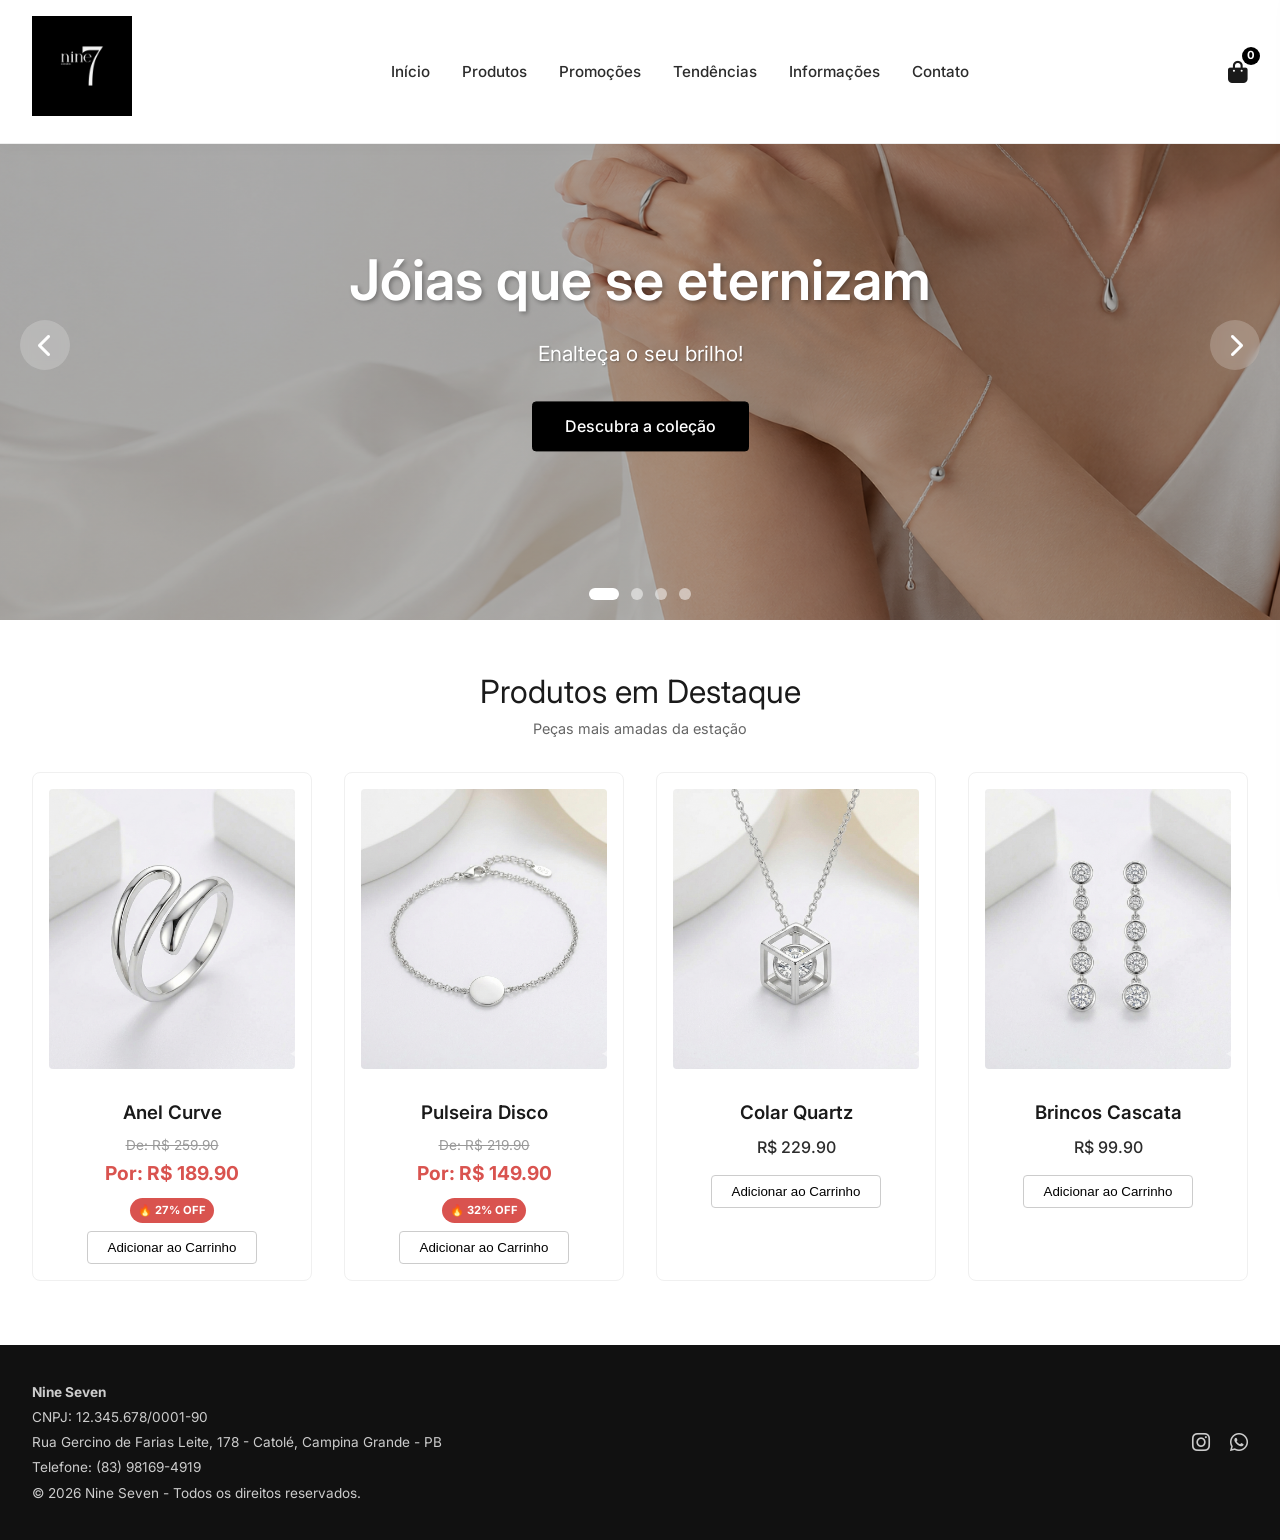
<file: index.html>
<!DOCTYPE html>
<html lang="pt-BR">
<head>
    <meta charset="UTF-8">
    <meta name="viewport" content="width=device-width, initial-scale=1.0, user-scalable=yes">
    <title>Nine Seven - Enalteça o seu brilho!</title>
    <link rel="stylesheet" href="style.css">
    <link href="https://fonts.googleapis.com/css2?family=Inter:opsz,wght@14..32,300;14..32,400;14..32,500;14..32,600;14..32,700&display=swap" rel="stylesheet">
    <link rel="stylesheet" href="https://cdnjs.cloudflare.com/ajax/libs/font-awesome/6.0.0-beta3/css/all.min.css">
</head>
<body>

    <!-- MENU FIXO + HAMBURGUER -->
    <header class="header">
        <div class="container header-container">
            <div class="logo">
                <a href="index.html">
                    <img src="imagens/logoNine7.png" width="100px" height="100px" alt="Nine Seven">
                </a>
            </div>
            
            <nav class="nav-menu" id="nav-menu">
                <ul>
                    <li><a href="index.html">Início</a></li>
                    <li><a href="produtos.html">Produtos</a></li>
                    <li><a href="sale.html">Promoções</a></li>
                    <li><a href="tendencias.html">Tendências</a></li>
                    <li><a href="informacoes.html">Informações</a></li>
                    <li><a href="contato.html">Contato</a></li>
                </ul>
                <!-- DIV CART-ICON-MOBILE REMOVIDA - Agora o ícone do carrinho está sempre visível no header-actions -->
            </nav>

            <div class="header-actions">
                <div class="cart-icon">
                    <i class="fas fa-shopping-bag" id="cart-icon"></i>
                    <span class="cart-count" id="cart-count">0</span>
                </div>
                <div class="hamburger" id="hamburger">
                    <span></span>
                    <span></span>
                    <span></span>
                </div>
            </div>
        </div>
    </header>

    <!-- CARRINHO SIDEBAR (SIMULAÇÃO) -->
    <div class="cart-sidebar" id="cart-sidebar">
        <div class="cart-header">
            <h3>Seu Carrinho</h3>
            <button class="close-cart" id="close-cart">&times;</button>
        </div>
        <div class="cart-items" id="cart-items"></div>
        <div class="cart-footer">
            <div class="cart-total">Total: R$ <span id="cart-total">0.00</span></div>
            <button class="btn-checkout" id="checkout-btn">Finalizar Compra</button>
        </div>
    </div>
    <div class="cart-overlay" id="cart-overlay"></div>

    <main>
        <!-- Banner Principal com Carrossel -->
        <div class="hero-banner">
            <div class="slides-container">
                <div class="slide active">
                    <div class="slide-content">
                        <h1>Jóias que se eternizam</h1>
                        <p>Enalteça o seu brilho!</p>
                        <a href="produtos.html" class="btn-primary">Descubra a coleção</a>
                    </div>
                </div>
                <div class="slide">
                    <div class="slide-content">
                        <h1>Coleção Essenciais</h1>
                        <p>Peças exclusivas para momentos únicos</p>
                        <a href="sale.html" class="btn-primary">Venha conferir</a>
                    </div>
                </div>
                <div class="slide">
                    <div class="slide-content">
                        <h1>Frete Grátis</h1>
                        <p>Para compras acima de R$ 299,00</p>
                        <a href="produtos.html" class="btn-primary">Comprar agora</a>
                    </div>
                </div>
                <div class="slide">
                    <div class="slide-content">
                       <h1>Até 40% OFF</h1>
                       <p>Seleção imperdível na PROMOÇÃO</p>
                        <a href="sale.html" class="btn-primary">Aproveitar</a>
                    </div>
                </div>
            </div>
            
            <!-- Botões de navegação -->
            <button class="slider-btn prev" id="prevSlide">
                <i class="fas fa-chevron-left"></i>
            </button>
            <button class="slider-btn next" id="nextSlide">
                <i class="fas fa-chevron-right"></i>
            </button>
            
            <!-- Indicadores (dots) -->
            <div class="slider-dots" id="sliderDots"></div>
        </div>

        <!-- Produtos em destaque -->
        <div class="container">
            <div class="section-title">
                <h2>Produtos em Destaque</h2>
                <span>Peças mais amadas da estação</span>
            </div>
            <div class="products-grid" id="featured-products"></div>
        </div>
    </main>

    <!-- RODAPÉ (todas páginas) -->
    <footer class="footer">
        <div class="container footer-content">
            <div class="footer-info">
                <p><strong>Nine Seven</strong></p>
                <p>CNPJ: 12.345.678/0001-90</p>
                <p>Rua Gercino de Farias Leite, 178 - Catolé, Campina Grande - PB</p>
                <p>Telefone: (83) 98169-4919</p>
                <p>&copy; 2026 Nine Seven - Todos os direitos reservados.</p>
            </div>
            <div class="footer-social">
                <a href="https://www.instagram.com/nine7acessorios?igsh=czRmdmdidGx3aTcy"><i class="fab fa-instagram"></i></a>
                <a href="https://wa.me/message/MOTHCY2DU4R7M1"><i class="fab fa-whatsapp"></i></a>
            </div>
        </div>
    </footer>

    <script src="script.js"></script>
    
</body>
</html>
</file>
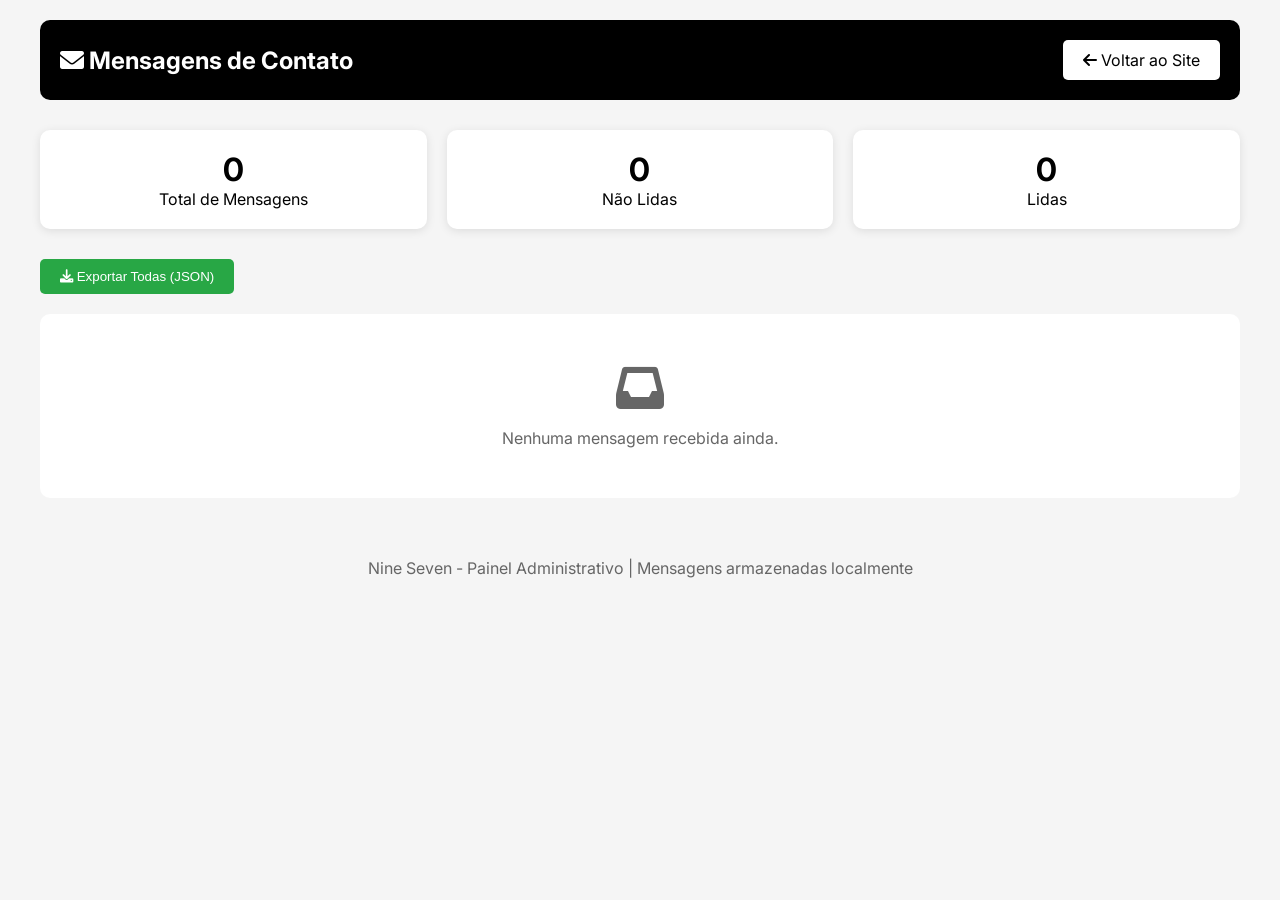
<file: admin_mensagens.html>
<!DOCTYPE html>
<html lang="pt-BR">
<head>
    <meta charset="UTF-8">
    <meta name="viewport" content="width=device-width, initial-scale=1.0">
    <title>Admin - Mensagens Recebidas | Nine Seven</title>
    <link href="https://fonts.googleapis.com/css2?family=Inter:wght@300;400;500;600;700&display=swap" rel="stylesheet">
    <link rel="stylesheet" href="https://cdnjs.cloudflare.com/ajax/libs/font-awesome/6.0.0-beta3/css/all.min.css">
    <style>
        * {
            margin: 0;
            padding: 0;
            box-sizing: border-box;
        }
        
        body {
            font-family: 'Inter', sans-serif;
            background: #f5f5f5;
            padding: 20px;
        }
        
        .container {
            max-width: 1200px;
            margin: 0 auto;
        }
        
        .header {
            background: #000;
            color: #fff;
            padding: 20px;
            border-radius: 10px;
            margin-bottom: 30px;
            display: flex;
            justify-content: space-between;
            align-items: center;
        }
        
        .header h1 {
            font-size: 1.5rem;
        }
        
        .btn-voltar {
            background: #fff;
            color: #000;
            padding: 10px 20px;
            text-decoration: none;
            border-radius: 5px;
            transition: 0.3s;
        }
        
        .btn-voltar:hover {
            background: #ddd;
        }
        
        .stats {
            display: grid;
            grid-template-columns: repeat(auto-fit, minmax(200px, 1fr));
            gap: 20px;
            margin-bottom: 30px;
        }
        
        .stat-card {
            background: #fff;
            padding: 20px;
            border-radius: 10px;
            text-align: center;
            box-shadow: 0 2px 10px rgba(0,0,0,0.1);
        }
        
        .stat-number {
            font-size: 2rem;
            font-weight: bold;
            color: #000;
        }
        
        .mensagens-grid {
            display: grid;
            gap: 20px;
        }
        
        .mensagem-card {
            background: #fff;
            border-radius: 10px;
            padding: 20px;
            box-shadow: 0 2px 10px rgba(0,0,0,0.1);
            transition: 0.3s;
        }
        
        .mensagem-card.nao-lida {
            border-left: 5px solid #d9534f;
            background: #fff9f9;
        }
        
        .mensagem-header {
            display: flex;
            justify-content: space-between;
            align-items: center;
            margin-bottom: 15px;
            padding-bottom: 10px;
            border-bottom: 1px solid #eee;
        }
        
        .mensagem-info h3 {
            margin-bottom: 5px;
        }
        
        .mensagem-info p {
            color: #666;
            font-size: 0.85rem;
        }
        
        .mensagem-status {
            padding: 5px 10px;
            border-radius: 20px;
            font-size: 0.75rem;
            font-weight: bold;
        }
        
        .status-nao-lida {
            background: #d9534f;
            color: #fff;
        }
        
        .status-lida {
            background: #5bc0de;
            color: #fff;
        }
        
        .mensagem-conteudo {
            margin: 15px 0;
            padding: 15px;
            background: #f9f9f9;
            border-radius: 5px;
            line-height: 1.5;
        }
        
        .btn-marcar-lida {
            background: #5bc0de;
            color: #fff;
            border: none;
            padding: 8px 15px;
            border-radius: 5px;
            cursor: pointer;
            margin-right: 10px;
        }
        
        .btn-excluir {
            background: #d9534f;
            color: #fff;
            border: none;
            padding: 8px 15px;
            border-radius: 5px;
            cursor: pointer;
        }
        
        .btn-exportar {
            background: #28a745;
            color: #fff;
            border: none;
            padding: 10px 20px;
            border-radius: 5px;
            cursor: pointer;
            margin-bottom: 20px;
        }
        
        .sem-mensagens {
            text-align: center;
            padding: 50px;
            background: #fff;
            border-radius: 10px;
            color: #666;
        }
        
        footer {
            text-align: center;
            margin-top: 40px;
            padding: 20px;
            color: #666;
        }
    </style>
</head>
<body>
    <div class="container">
        <div class="header">
            <h1><i class="fas fa-envelope"></i> Mensagens de Contato</h1>
            <a href="contato.html" class="btn-voltar"><i class="fas fa-arrow-left"></i> Voltar ao Site</a>
        </div>
        
        <div class="stats" id="stats">
            <div class="stat-card">
                <div class="stat-number" id="total-mensagens">0</div>
                <div>Total de Mensagens</div>
            </div>
            <div class="stat-card">
                <div class="stat-number" id="nao-lidas">0</div>
                <div>Não Lidas</div>
            </div>
            <div class="stat-card">
                <div class="stat-number" id="lidas">0</div>
                <div>Lidas</div>
            </div>
        </div>
        
        <button class="btn-exportar" onclick="exportarMensagens()">
            <i class="fas fa-download"></i> Exportar Todas (JSON)
        </button>
        
        <div id="mensagens-container" class="mensagens-grid"></div>
    </div>
    
    <footer>
        <p>Nine Seven - Painel Administrativo | Mensagens armazenadas localmente</p>
    </footer>
    
    <script>
        function carregarMensagens() {
            const mensagens = JSON.parse(localStorage.getItem('nineSevenMensagens') || '[]');
            const container = document.getElementById('mensagens-container');
            
            // Atualizar estatísticas
            const total = mensagens.length;
            const naoLidas = mensagens.filter(m => !m.lida).length;
            const lidas = mensagens.filter(m => m.lida).length;
            
            document.getElementById('total-mensagens').innerText = total;
            document.getElementById('nao-lidas').innerText = naoLidas;
            document.getElementById('lidas').innerText = lidas;
            
            if(mensagens.length === 0) {
                container.innerHTML = '<div class="sem-mensagens"><i class="fas fa-inbox" style="font-size: 3rem; margin-bottom: 1rem; display: block;"></i>Nenhuma mensagem recebida ainda.</div>';
                return;
            }
            
            container.innerHTML = mensagens.map(msg => `
                <div class="mensagem-card ${msg.lida ? '' : 'nao-lida'}">
                    <div class="mensagem-header">
                        <div class="mensagem-info">
                            <h3><i class="fas fa-user"></i> ${escapeHtml(msg.nome)}</h3>
                            <p><i class="fas fa-envelope"></i> ${escapeHtml(msg.email)} ${msg.telefone ? `| <i class="fas fa-phone"></i> ${escapeHtml(msg.telefone)}` : ''}</p>
                            <p><i class="far fa-calendar-alt"></i> ${msg.data}</p>
                        </div>
                        <div>
                            <span class="mensagem-status ${msg.lida ? 'status-lida' : 'status-nao-lida'}">
                                ${msg.lida ? '✓ Lida' : '⚡ Não Lida'}
                            </span>
                        </div>
                    </div>
                    <div class="mensagem-conteudo">
                        ${escapeHtml(msg.mensagem).replace(/\n/g, '<br>')}
                    </div>
                    <div class="mensagem-acoes">
                        ${!msg.lida ? `<button class="btn-marcar-lida" onclick="marcarComoLida(${msg.id})"><i class="fas fa-check"></i> Marcar como lida</button>` : ''}
                        <button class="btn-excluir" onclick="excluirMensagem(${msg.id})"><i class="fas fa-trash"></i> Excluir</button>
                    </div>
                </div>
            `).join('');
        }
        
        function marcarComoLida(id) {
            let mensagens = JSON.parse(localStorage.getItem('nineSevenMensagens') || '[]');
            mensagens = mensagens.map(msg => {
                if(msg.id === id) msg.lida = true;
                return msg;
            });
            localStorage.setItem('nineSevenMensagens', JSON.stringify(mensagens));
            carregarMensagens();
        }
        
        function excluirMensagem(id) {
            if(confirm('Tem certeza que deseja excluir esta mensagem?')) {
                let mensagens = JSON.parse(localStorage.getItem('nineSevenMensagens') || '[]');
                mensagens = mensagens.filter(msg => msg.id !== id);
                localStorage.setItem('nineSevenMensagens', JSON.stringify(mensagens));
                carregarMensagens();
            }
        }
        
        function exportarMensagens() {
            const mensagens = JSON.parse(localStorage.getItem('nineSevenMensagens') || '[]');
            const dataStr = JSON.stringify(mensagens, null, 2);
            const blob = new Blob([dataStr], {type: 'application/json'});
            const url = URL.createObjectURL(blob);
            const a = document.createElement('a');
            a.href = url;
            a.download = `nine-seven-mensagens-${new Date().toISOString().split('T')[0]}.json`;
            a.click();
            URL.revokeObjectURL(url);
        }
        
        function escapeHtml(text) {
            const div = document.createElement('div');
            div.textContent = text;
            return div.innerHTML;
        }
        
        carregarMensagens();
    </script>
</body>
</html>
</file>
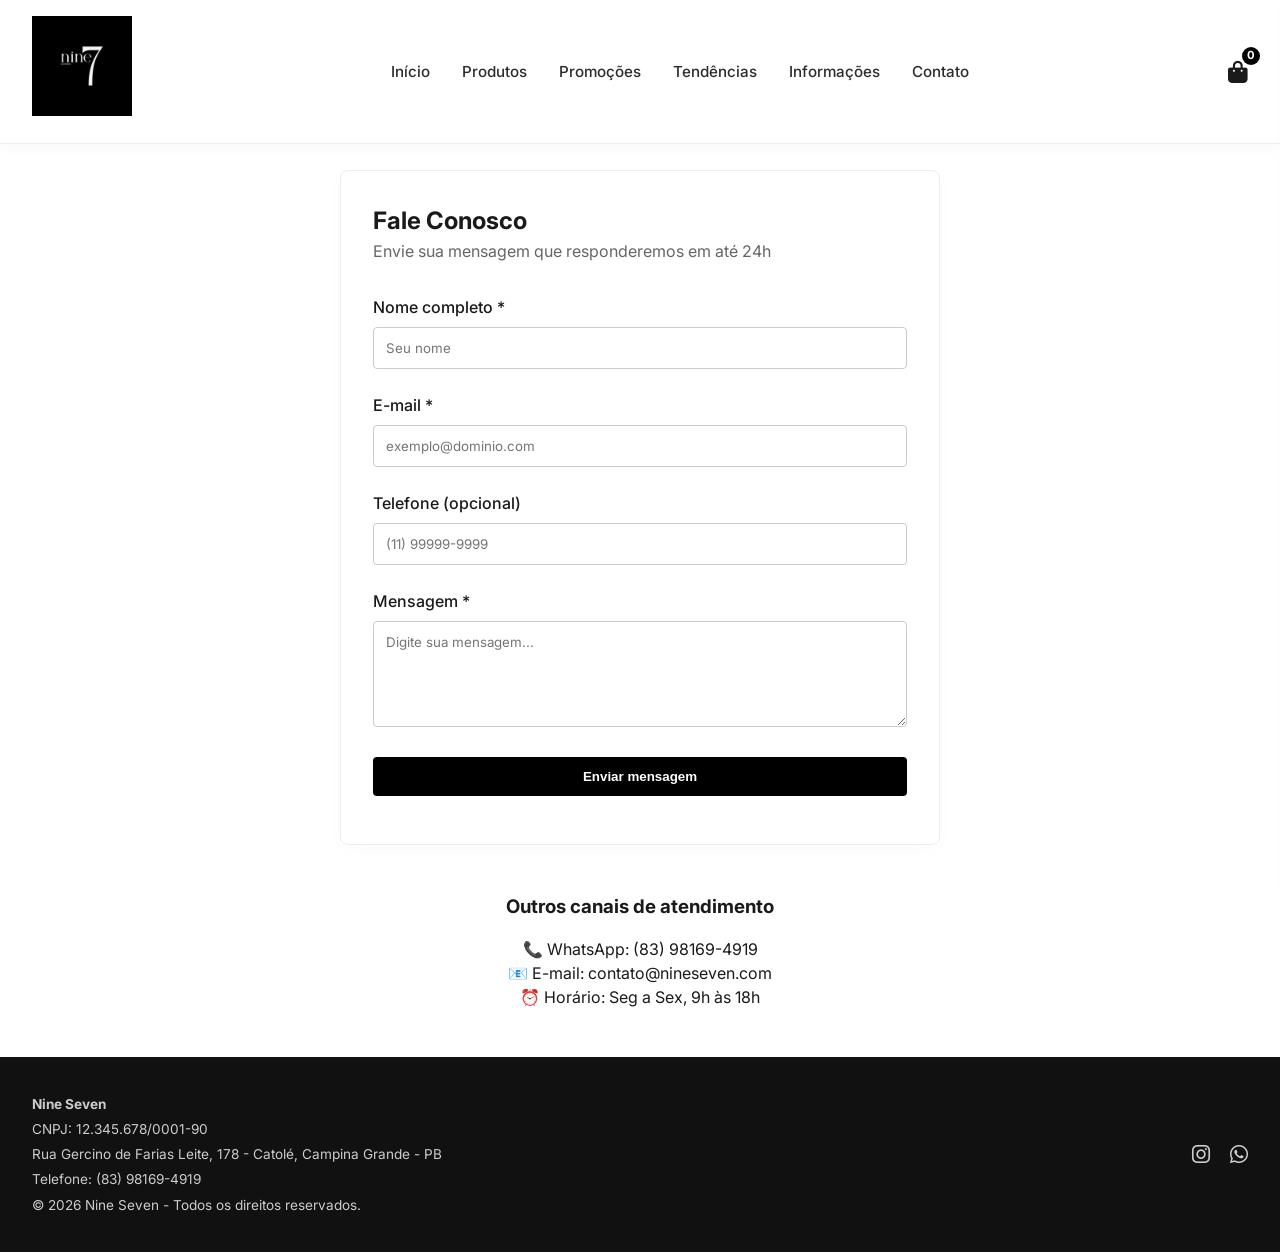
<file: contato.html>
<!DOCTYPE html>
<html lang="pt-BR">
<head>
    <meta charset="UTF-8">
    <meta name="viewport" content="width=device-width, initial-scale=1.0">
    <title>Contato - Nine Seven</title>
    <link rel="stylesheet" href="style.css">
    <link href="https://fonts.googleapis.com/css2?family=Inter:opsz,wght@300;400;500;600;700&display=swap" rel="stylesheet">
    <link rel="stylesheet" href="https://cdnjs.cloudflare.com/ajax/libs/font-awesome/6.0.0-beta3/css/all.min.css">
</head>
<body>

    <header class="header">
        <div class="container header-container">
            <div class="logo">
                <a href="index.html">
                    <img src="imagens/logoNine7.png" width="100px" height="100px" alt="Nine Seven">
                </a>
            </div>
            
            <nav class="nav-menu" id="nav-menu">
                <ul>
                    <li><a href="index.html">Início</a></li>
                    <li><a href="produtos.html">Produtos</a></li>
                    <li><a href="sale.html">Promoções</a></li>
                    <li><a href="tendencias.html">Tendências</a></li>
                    <li><a href="informacoes.html">Informações</a></li>
                    <li><a href="contato.html">Contato</a></li>
                </ul>
                <!-- DIV CART-ICON-MOBILE REMOVIDA - Agora o ícone do carrinho está sempre visível no header-actions -->
            </nav>
            
            <div class="header-actions">
                <div class="cart-icon">
                    <i class="fas fa-shopping-bag" id="cart-icon"></i>
                    <span class="cart-count" id="cart-count">0</span>
                </div>
                <div class="hamburger" id="hamburger">
                    <span></span>
                    <span></span>
                    <span></span>
                </div>
            </div>
        </div>
    </header>

    <div class="cart-sidebar" id="cart-sidebar">
        <div class="cart-header">
            <h3>Seu Carrinho</h3>
            <button class="close-cart" id="close-cart">&times;</button>
        </div>
        <div class="cart-items" id="cart-items"></div>
        <div class="cart-footer">
            <div class="cart-total">Total: R$ <span id="cart-total">0.00</span></div>
            <button class="btn-checkout" id="checkout-btn">Finalizar Compra</button>
        </div>
    </div>
    <div class="cart-overlay" id="cart-overlay"></div>

    <main>
        <div class="container" style="margin-top: 170px;">
            <div class="contact-form">
                <h2>Fale Conosco</h2>
                <p style="margin-bottom: 2rem; color: #666;">Envie sua mensagem que responderemos em até 24h</p>
                
                <form id="form-contato">
                    <div class="form-group">
                        <label>Nome completo *</label>
                        <input type="text" id="nome-contato" placeholder="Seu nome">
                    </div>
                    
                    <div class="form-group">
                        <label>E-mail *</label>
                        <input type="email" id="email-contato" placeholder="exemplo@dominio.com">
                    </div>
                    
                    <div class="form-group">
                        <label>Telefone (opcional)</label>
                        <input type="tel" id="telefone-contato" placeholder="(11) 99999-9999">
                    </div>
                    
                    <div class="form-group">
                        <label>Mensagem *</label>
                        <textarea rows="5" id="msg-contato" placeholder="Digite sua mensagem..."></textarea>
                    </div>
                    
                    <button type="submit" class="btn-submit">Enviar mensagem</button>
                    <div id="form-feedback" style="margin-top: 1rem;"></div>
                </form>
            </div>

            <div style="text-align: center; margin: 3rem 0;">
                <h3>Outros canais de atendimento</h3>
                <p style="margin-top: 1rem;">📞 WhatsApp: (83) 98169-4919</p>
                <p>📧 E-mail: contato@nineseven.com</p>
                <p>⏰ Horário: Seg a Sex, 9h às 18h</p>
            </div>
        </div>
    </main>

    <footer class="footer">
        <div class="container footer-content">
            <div class="footer-info">
                <p><strong>Nine Seven</strong></p>
                <p>CNPJ: 12.345.678/0001-90</p>
                <p>Rua Gercino de Farias Leite, 178 - Catolé, Campina Grande - PB</p>
                <p>Telefone: (83) 98169-4919</p>
                <p>&copy; 2026 Nine Seven - Todos os direitos reservados.</p>
            </div>
            <div class="footer-social">
                <a href="https://www.instagram.com/nine7acessorios?igsh=czRmdmdidGx3aTcy"><i class="fab fa-instagram"></i></a>
                <a href="https://wa.me/message/MOTHCY2DU4R7M1"><i class="fab fa-whatsapp"></i></a>
            </div>
        </div>
    </footer>

    <script src="script.js"></script>
</body>
</html>
</file>
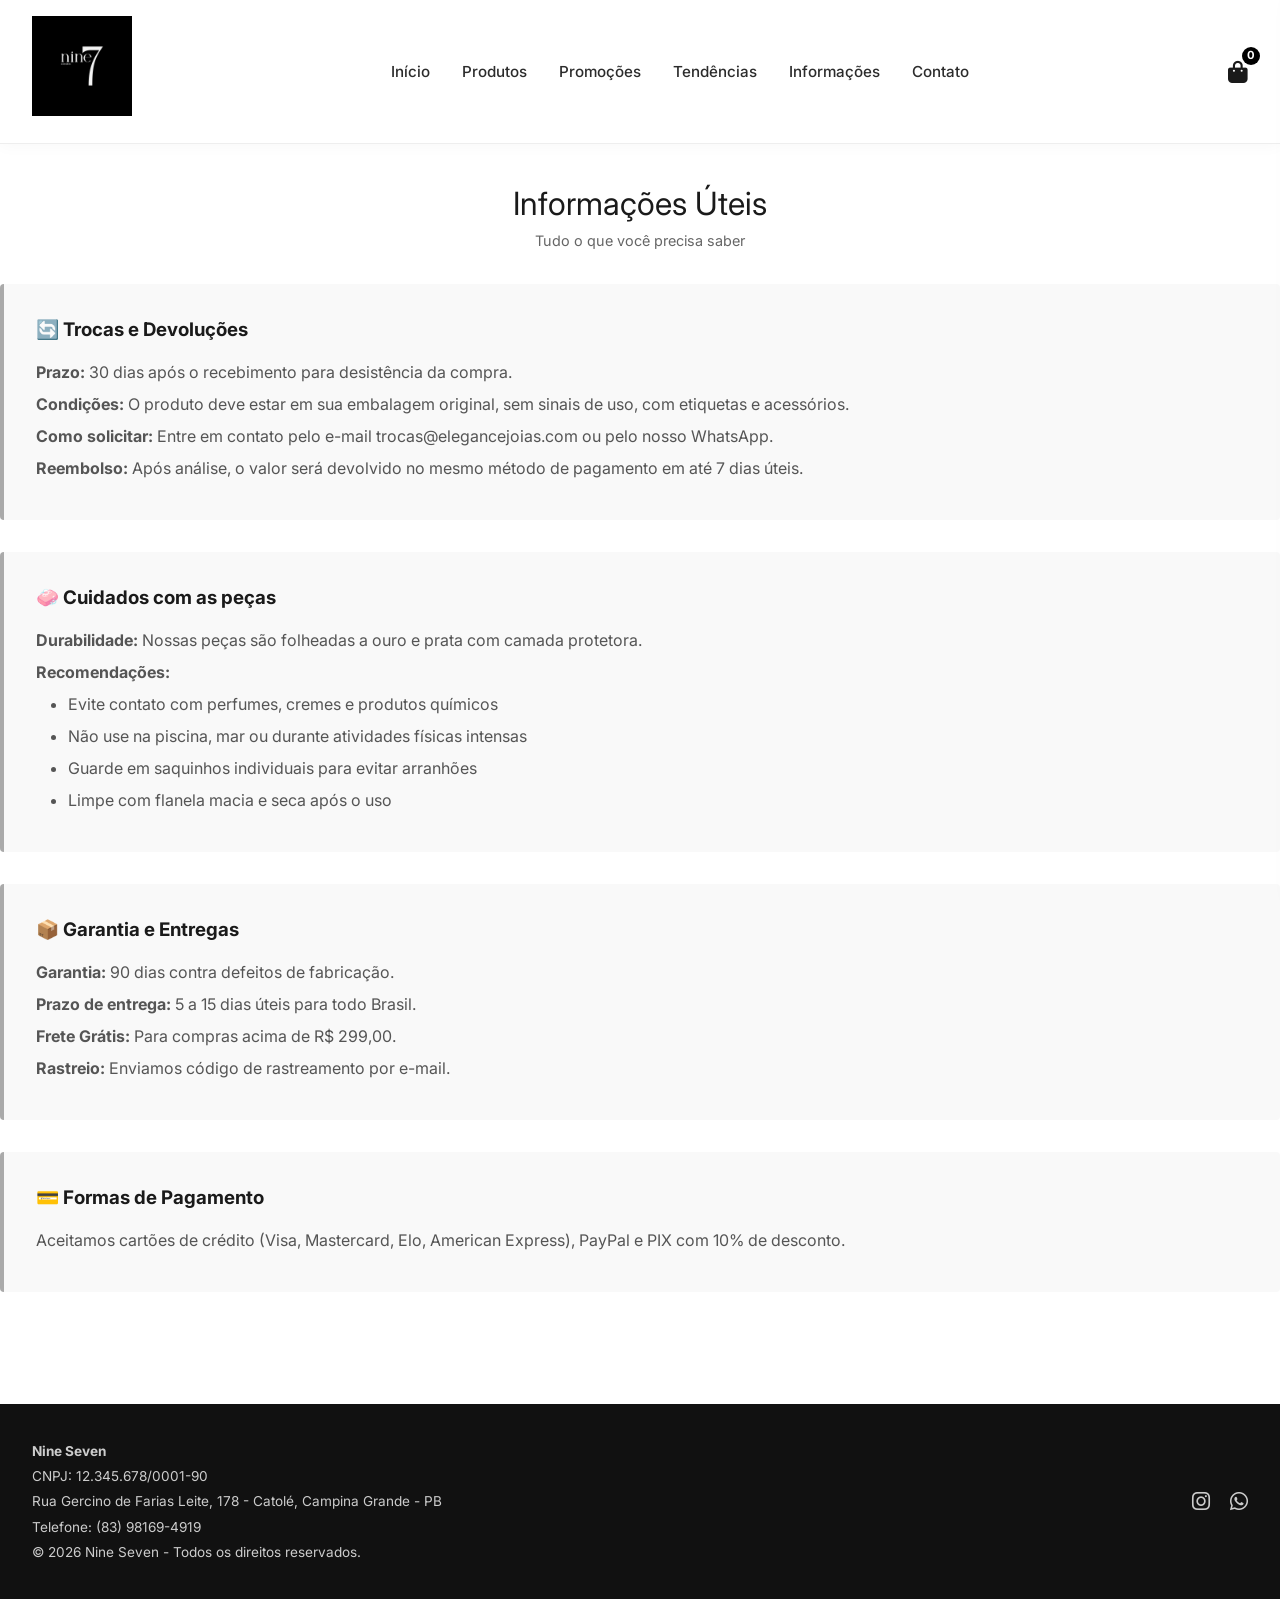
<file: informacoes.html>
<!DOCTYPE html>
<html lang="pt-BR">
<head>
    <meta charset="UTF-8">
    <meta name="viewport" content="width=device-width, initial-scale=1.0">
    <title>Informações - Nine Seven</title>
    <link rel="stylesheet" href="style.css">
    <link href="https://fonts.googleapis.com/css2?family=Inter:opsz,wght@300;400;500;600;700&display=swap" rel="stylesheet">
    <link rel="stylesheet" href="https://cdnjs.cloudflare.com/ajax/libs/font-awesome/6.0.0-beta3/css/all.min.css">
</head>
<body>

    <header class="header">
        <div class="container header-container">
            <div class="logo">
               <a href="index.html">
                    <img src="imagens/logoNine7.png" width="100px" height="100px" alt="Nine Seven">
                </a>
            </div>
            <nav class="nav-menu" id="nav-menu">
                <ul>
                    <li><a href="index.html">Início</a></li>
                    <li><a href="produtos.html">Produtos</a></li>
                    <li><a href="sale.html">Promoções</a></li>
                    <li><a href="tendencias.html">Tendências</a></li>
                    <li><a href="informacoes.html">Informações</a></li>
                    <li><a href="contato.html">Contato</a></li>
                </ul>
                <!-- DIV CART-ICON-MOBILE REMOVIDA - Agora o ícone do carrinho está sempre visível no header-actions -->
            </nav>
            <div class="header-actions">
                <div class="cart-icon">
                    <i class="fas fa-shopping-bag" id="cart-icon"></i>
                    <span class="cart-count" id="cart-count">0</span>
                </div>
                <div class="hamburger" id="hamburger">
                    <span></span>
                    <span></span>
                    <span></span>
                </div>
            </div>
        </div>
    </header>

    <div class="cart-sidebar" id="cart-sidebar">
        <div class="cart-header">
            <h3>Seu Carrinho</h3>
            <button class="close-cart" id="close-cart">&times;</button>
        </div>
        <div class="cart-items" id="cart-items"></div>
        <div class="cart-footer">
            <div class="cart-total">Total: R$ <span id="cart-total">0.00</span></div>
            <button class="btn-checkout" id="checkout-btn">Finalizar Compra</button>
        </div>
    </div>
    <div class="cart-overlay" id="cart-overlay"></div>

    <main>
        <div class="container info-page" style="margin-top: 100px;">
            <div class="section-title">
                <h2>Informações Úteis</h2>
                <span>Tudo o que você precisa saber</span>
            </div>
            
            <div class="info-card">
                <h3>🔄 Trocas e Devoluções</h3>
                <p><strong>Prazo:</strong> 30 dias após o recebimento para desistência da compra.</p>
                <p><strong>Condições:</strong> O produto deve estar em sua embalagem original, sem sinais de uso, com etiquetas e acessórios.</p>
                <p><strong>Como solicitar:</strong> Entre em contato pelo e-mail trocas@elegancejoias.com ou pelo nosso WhatsApp.</p>
                <p><strong>Reembolso:</strong> Após análise, o valor será devolvido no mesmo método de pagamento em até 7 dias úteis.</p>
            </div>
            
            <div class="info-card">
                <h3>🧼 Cuidados com as peças</h3>
                <p><strong>Durabilidade:</strong> Nossas peças são folheadas a ouro e prata com camada protetora.</p>
                <p><strong>Recomendações:</strong></p>
                <ul style="margin-left: 2rem; margin-top: 0.5rem;">
                    <li>Evite contato com perfumes, cremes e produtos químicos</li>
                    <li>Não use na piscina, mar ou durante atividades físicas intensas</li>
                    <li>Guarde em saquinhos individuais para evitar arranhões</li>
                    <li>Limpe com flanela macia e seca após o uso</li>
                </ul>
            </div>
            
            <div class="info-card">
                <h3>📦 Garantia e Entregas</h3>
                <p><strong>Garantia:</strong> 90 dias contra defeitos de fabricação.</p>
                <p><strong>Prazo de entrega:</strong> 5 a 15 dias úteis para todo Brasil.</p>
                <p><strong>Frete Grátis:</strong> Para compras acima de R$ 299,00.</p>
                <p><strong>Rastreio:</strong> Enviamos código de rastreamento por e-mail.</p>
            </div>

            <div class="info-card">
                <h3>💳 Formas de Pagamento</h3>
                <p>Aceitamos cartões de crédito (Visa, Mastercard, Elo, American Express), PayPal e PIX com 10% de desconto.</p>
            </div>
        </div>
    </main>

    <footer class="footer">
        <div class="container footer-content">
            <div class="footer-info">
                <p><strong>Nine Seven</strong></p>
                <p>CNPJ: 12.345.678/0001-90</p>
                <p>Rua Gercino de Farias Leite, 178 - Catolé, Campina Grande - PB</p>
                <p>Telefone: (83) 98169-4919</p>
                <p>&copy; 2026 Nine Seven - Todos os direitos reservados.</p>
            </div>
            <div class="footer-social">
                <a href="https://www.instagram.com/nine7acessorios?igsh=czRmdmdidGx3aTcy"><i class="fab fa-instagram"></i></a>
                <a href="https://wa.me/message/MOTHCY2DU4R7M1"><i class="fab fa-whatsapp"></i></a>
            </div>
        </div>
    </footer>

    <script src="script.js"></script>
</body>
</html>
</file>
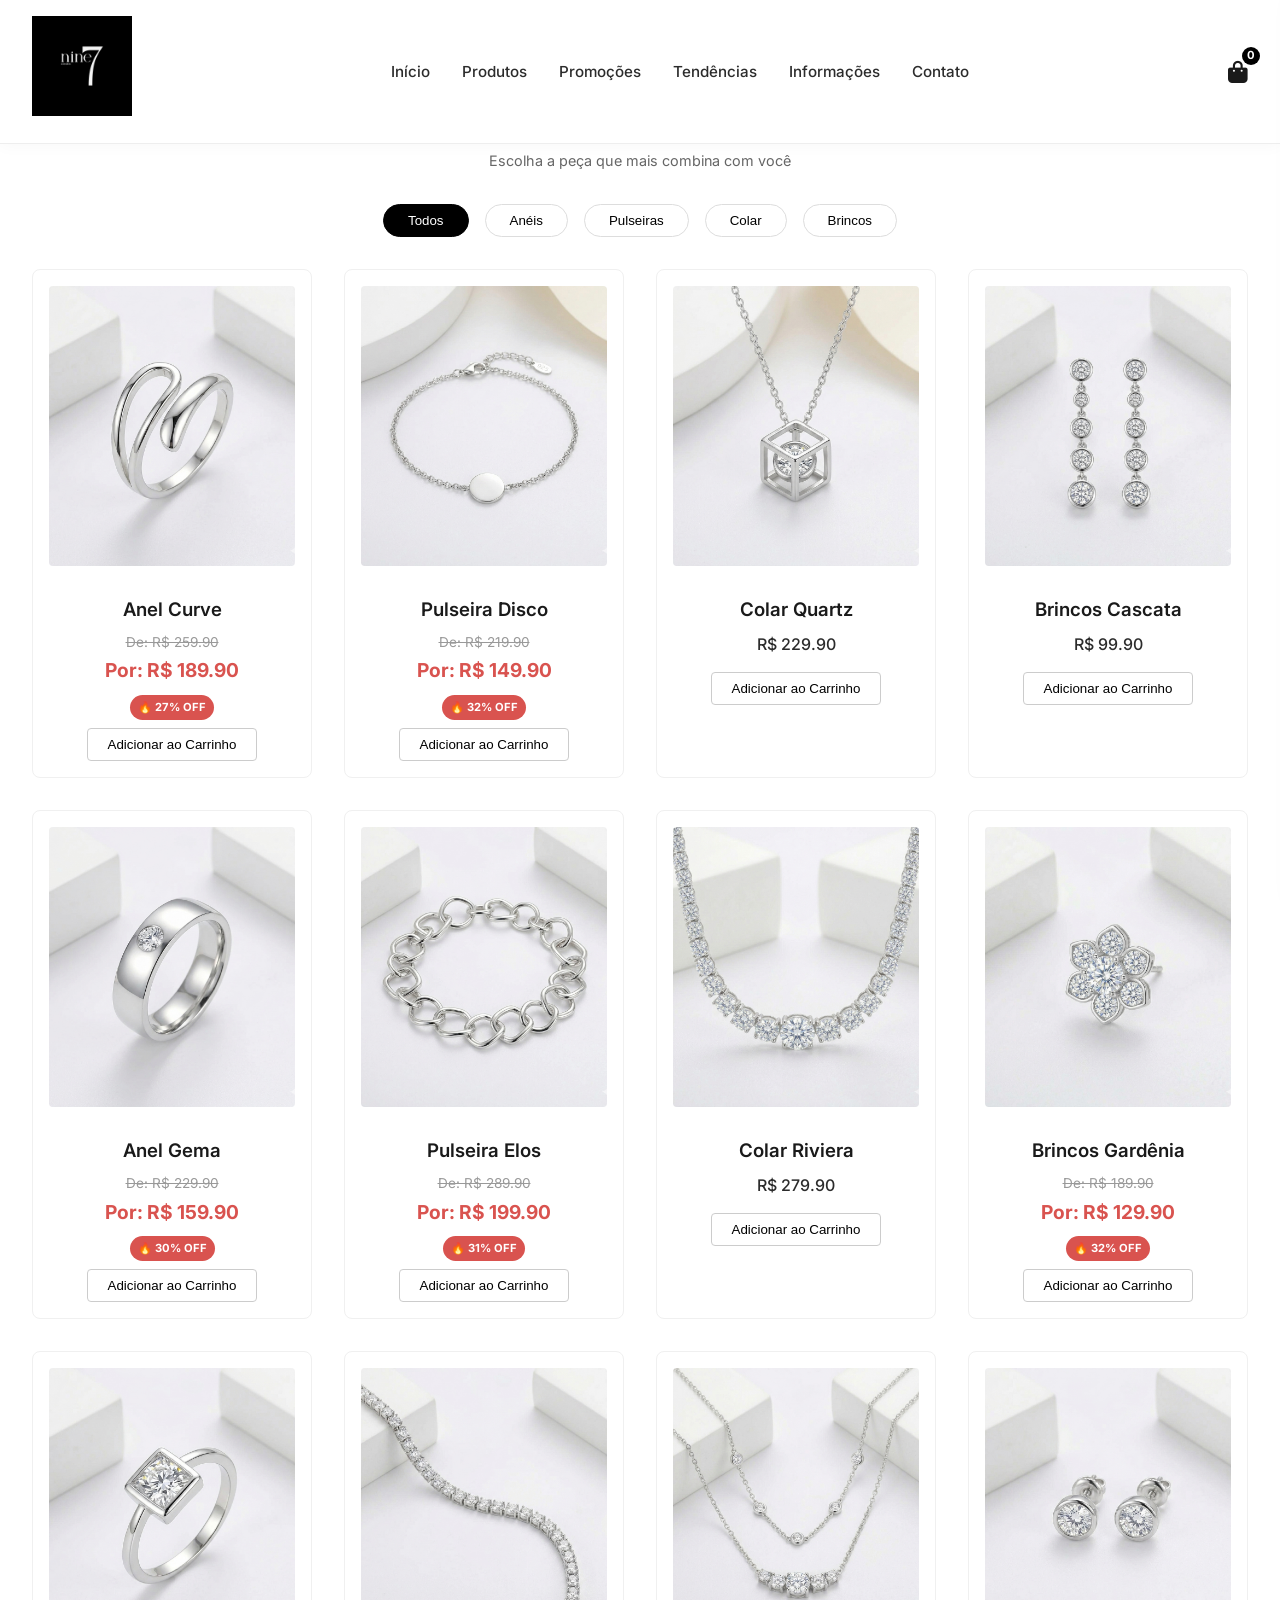
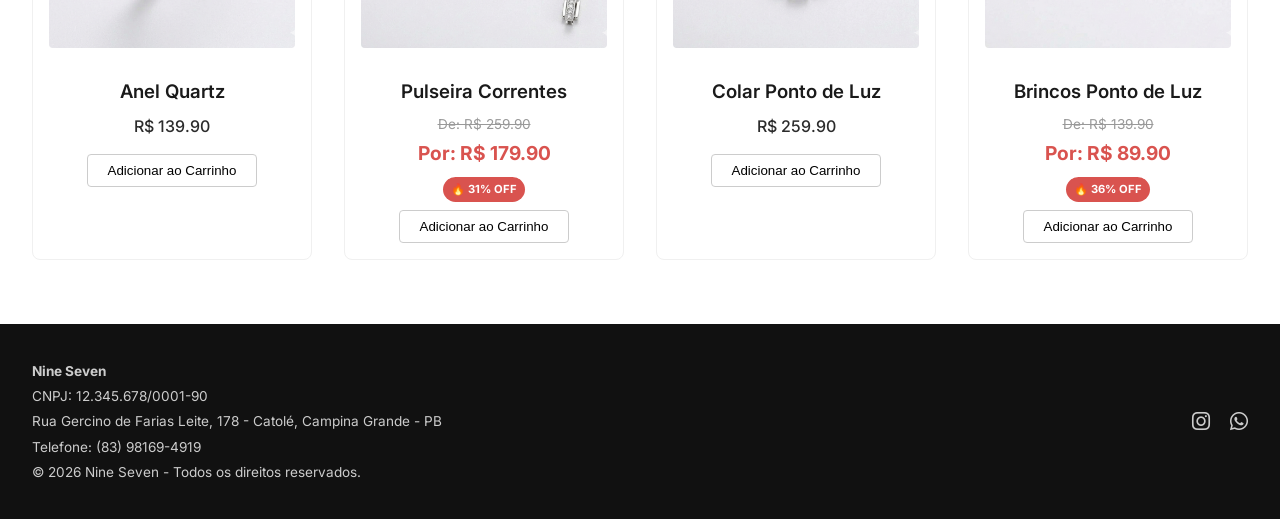
<file: produtos.html>
<!DOCTYPE html>
<html lang="pt-BR">
<head>
    <meta charset="UTF-8">
    <meta name="viewport" content="width=device-width, initial-scale=1.0">
    <title>Produtos - Nine Seven</title>
    <link rel="stylesheet" href="style.css">
    <link href="https://fonts.googleapis.com/css2?family=Inter:opsz,wght@300;400;500;600;700&display=swap" rel="stylesheet">
    <link rel="stylesheet" href="https://cdnjs.cloudflare.com/ajax/libs/font-awesome/6.0.0-beta3/css/all.min.css">
</head>
<body>

    <header class="header">
        <div class="container header-container">
            <div class="logo">
                <a href="index.html">
                    <img src="imagens/logoNine7.png" width="100px" height="100px" alt="Nine Seven">
                </a>
            </div>
            <nav class="nav-menu" id="nav-menu">
                <ul>
                    <li><a href="index.html">Início</a></li>
                    <li><a href="produtos.html">Produtos</a></li>
                    <li><a href="sale.html">Promoções</a></li>
                    <li><a href="tendencias.html">Tendências</a></li>
                    <li><a href="informacoes.html">Informações</a></li>
                    <li><a href="contato.html">Contato</a></li>
                </ul>
                <!-- DIV CART-ICON-MOBILE REMOVIDA - Agora o ícone do carrinho está sempre visível no header-actions -->
            </nav>
            <div class="header-actions">
                <div class="cart-icon">
                    <i class="fas fa-shopping-bag" id="cart-icon"></i>
                    <span class="cart-count" id="cart-count">0</span>
                </div>
                <div class="hamburger" id="hamburger">
                    <span></span>
                    <span></span>
                    <span></span>
                </div>
            </div>
        </div>
    </header>

    <div class="cart-sidebar" id="cart-sidebar">
        <div class="cart-header">
            <h3>Seu Carrinho</h3>
            <button class="close-cart" id="close-cart">&times;</button>
        </div>
        <div class="cart-items" id="cart-items"></div>
        <div class="cart-footer">
            <div class="cart-total">Total: R$ <span id="cart-total">0.00</span></div>
            <button class="btn-checkout" id="checkout-btn">Finalizar Compra</button>
        </div>
    </div>
    <div class="cart-overlay" id="cart-overlay"></div>

    <main>
        <div class="container" style="margin-top: 100px;">
            <div class="section-title">
                <h2>Nossas Joias</h2>
                <span>Escolha a peça que mais combina com você</span>
            </div>
            <div class="filter-bar" id="filter-bar">
                <button class="filter-btn active" data-cat="todos">Todos</button>
                <button class="filter-btn" data-cat="anel">Anéis</button>
                <button class="filter-btn" data-cat="pulseira">Pulseiras</button>
                <button class="filter-btn" data-cat="colar">Colar</button>
                <button class="filter-btn" data-cat="brincos">Brincos</button>
            </div>
            <div id="produtos-lista" class="products-grid"></div>
        </div>
    </main>

    <footer class="footer">
        <div class="container footer-content">
            <div class="footer-info">
                <p><strong>Nine Seven</strong></p>
                <p>CNPJ: 12.345.678/0001-90</p>
                <p>Rua Gercino de Farias Leite, 178 - Catolé, Campina Grande - PB</p>
                <p>Telefone: (83) 98169-4919</p>
                <p>&copy; 2026 Nine Seven - Todos os direitos reservados.</p>
            </div>
            <div class="footer-social">
                <a href="https://www.instagram.com/nine7acessorios?igsh=czRmdmdidGx3aTcy"><i class="fab fa-instagram"></i></a>
                <a href="https://wa.me/message/MOTHCY2DU4R7M1"><i class="fab fa-whatsapp"></i></a>
            </div>
        </div>
    </footer>

    <script src="script.js"></script>
</body>
</html>
</file>
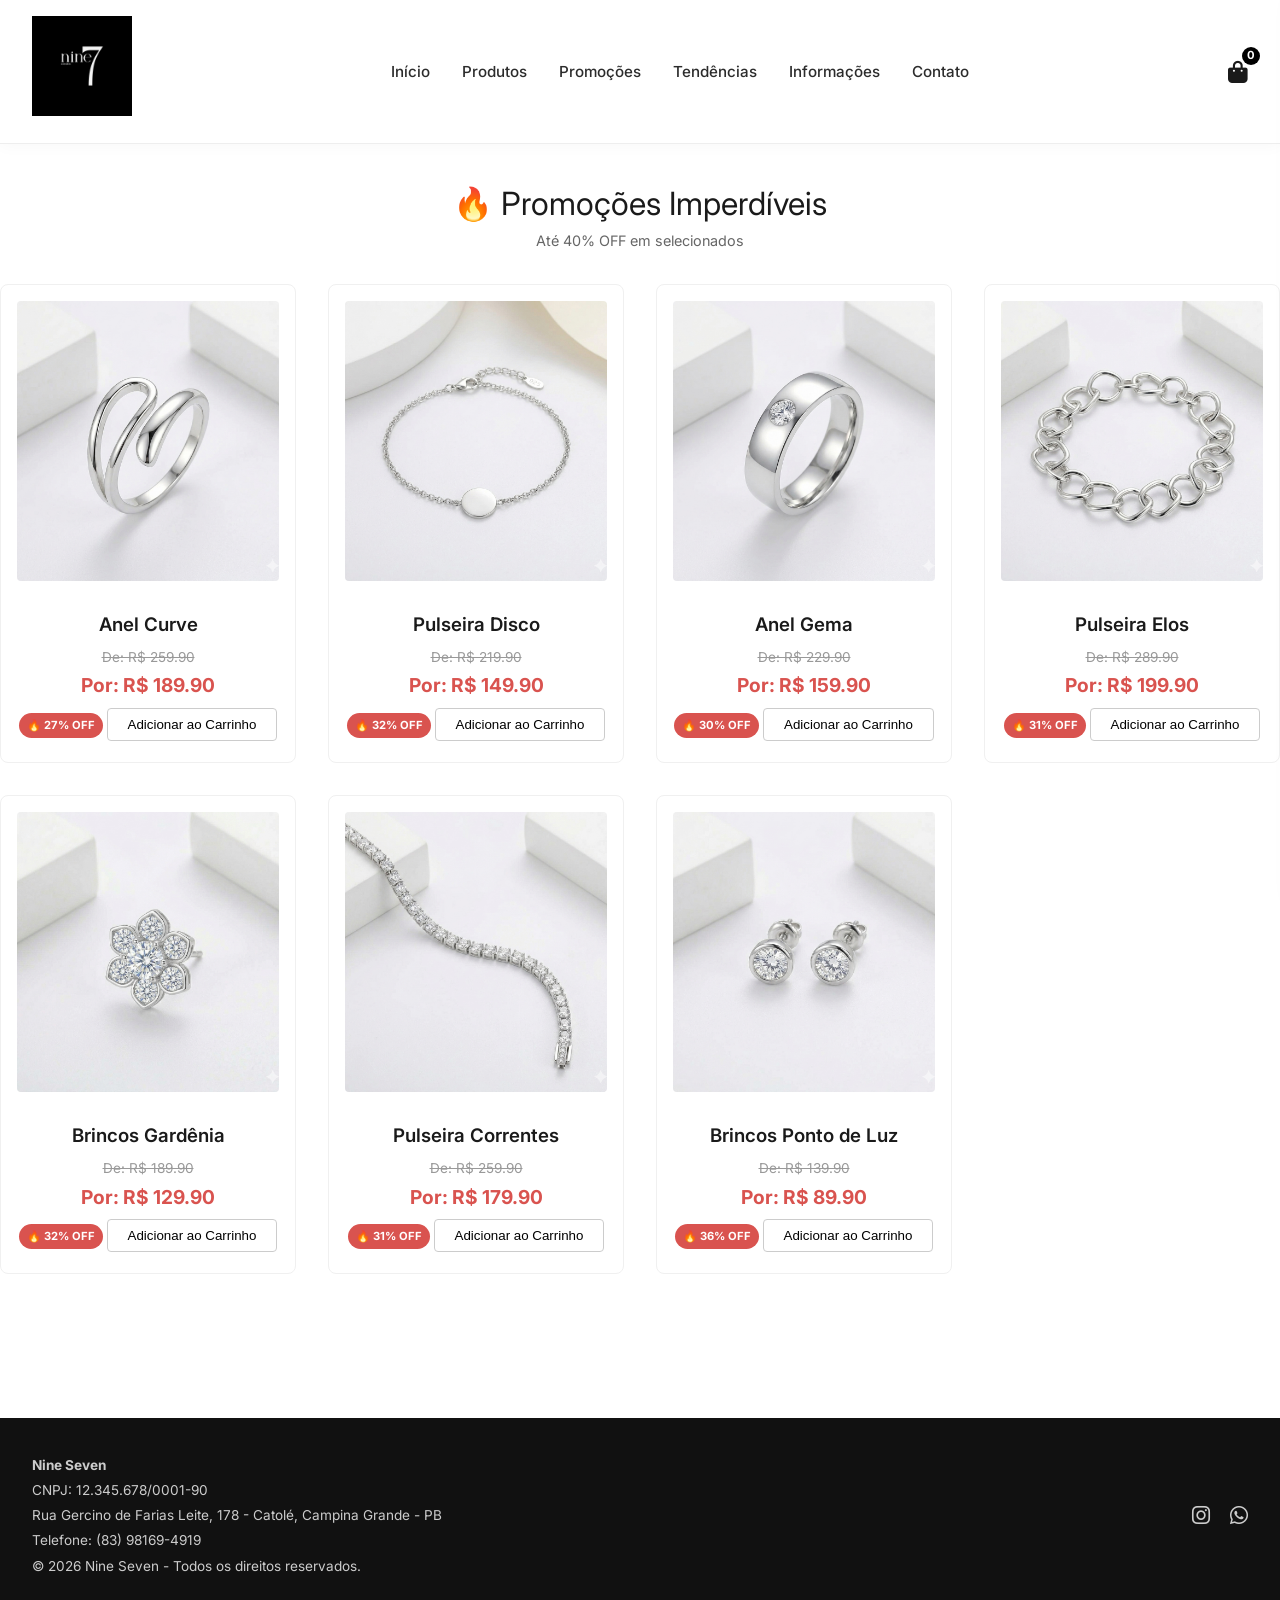
<file: sale.html>
<!DOCTYPE html>
<html lang="pt-BR">
<head>
    <meta charset="UTF-8">
    <meta name="viewport" content="width=device-width, initial-scale=1.0">
    <title>Promoções - Nine Seven</title>
    <link rel="stylesheet" href="style.css">
    <link href="https://fonts.googleapis.com/css2?family=Inter:opsz,wght@300;400;500;600;700&display=swap" rel="stylesheet">
    <link rel="stylesheet" href="https://cdnjs.cloudflare.com/ajax/libs/font-awesome/6.0.0-beta3/css/all.min.css">
</head>
<body>

    <header class="header">
        <div class="container header-container">
            <div class="logo">
                <a href="index.html">
                    <img src="imagens/logoNine7.png" width="100px" height="100px" alt="Nine Seven">
                </a>
            </div>
            <nav class="nav-menu" id="nav-menu">
                <ul>
                    <li><a href="index.html">Início</a></li>
                    <li><a href="produtos.html">Produtos</a></li>
                    <li><a href="sale.html">Promoções</a></li>
                    <li><a href="tendencias.html">Tendências</a></li>
                    <li><a href="informacoes.html">Informações</a></li>
                    <li><a href="contato.html">Contato</a></li>
                </ul>
                <!-- DIV CART-ICON-MOBILE REMOVIDA - Agora o ícone do carrinho está sempre visível no header-actions -->
            </nav>
            <div class="header-actions">
                <div class="cart-icon">
                    <i class="fas fa-shopping-bag" id="cart-icon"></i>
                    <span class="cart-count" id="cart-count">0</span>
                </div>
                <div class="hamburger" id="hamburger">
                    <span></span>
                    <span></span>
                    <span></span>
                </div>
            </div>
        </div>
    </header>

    <div class="cart-sidebar" id="cart-sidebar">
        <div class="cart-header">
            <h3>Seu Carrinho</h3>
            <button class="close-cart" id="close-cart">&times;</button>
        </div>
        <div class="cart-items" id="cart-items"></div>
        <div class="cart-footer">
            <div class="cart-total">Total: R$ <span id="cart-total">0.00</span></div>
            <button class="btn-checkout" id="checkout-btn">Finalizar Compra</button>
        </div>
    </div>
    <div class="cart-overlay" id="cart-overlay"></div>

    <main>
        <div class="container sale-page" style="margin-top: 100px;">
            <div class="section-title">
                <h2>🔥 Promoções Imperdíveis</h2>
                <span>Até 40% OFF em selecionados</span>
            </div>
            <div id="sale-products" class="products-grid"></div>
        </div>
    </main>

    <footer class="footer">
        <div class="container footer-content">
            <div class="footer-info">
                <p><strong>Nine Seven</strong></p>
                <p>CNPJ: 12.345.678/0001-90</p>
                <p>Rua Gercino de Farias Leite, 178 - Catolé, Campina Grande - PB</p>
                <p>Telefone: (83) 98169-4919</p>
                <p>&copy; 2026 Nine Seven - Todos os direitos reservados.</p>
            </div>
           <div class="footer-social">
              <a href="https://www.instagram.com/nine7acessorios?igsh=czRmdmdidGx3aTcy"><i class="fab fa-instagram"></i></a>
              <a href="https://wa.me/message/MOTHCY2DU4R7M1"><i class="fab fa-whatsapp"></i></a>
            </div>
        </div>
    </footer>

    <script src="script.js"></script>
</body>
</html>
</file>
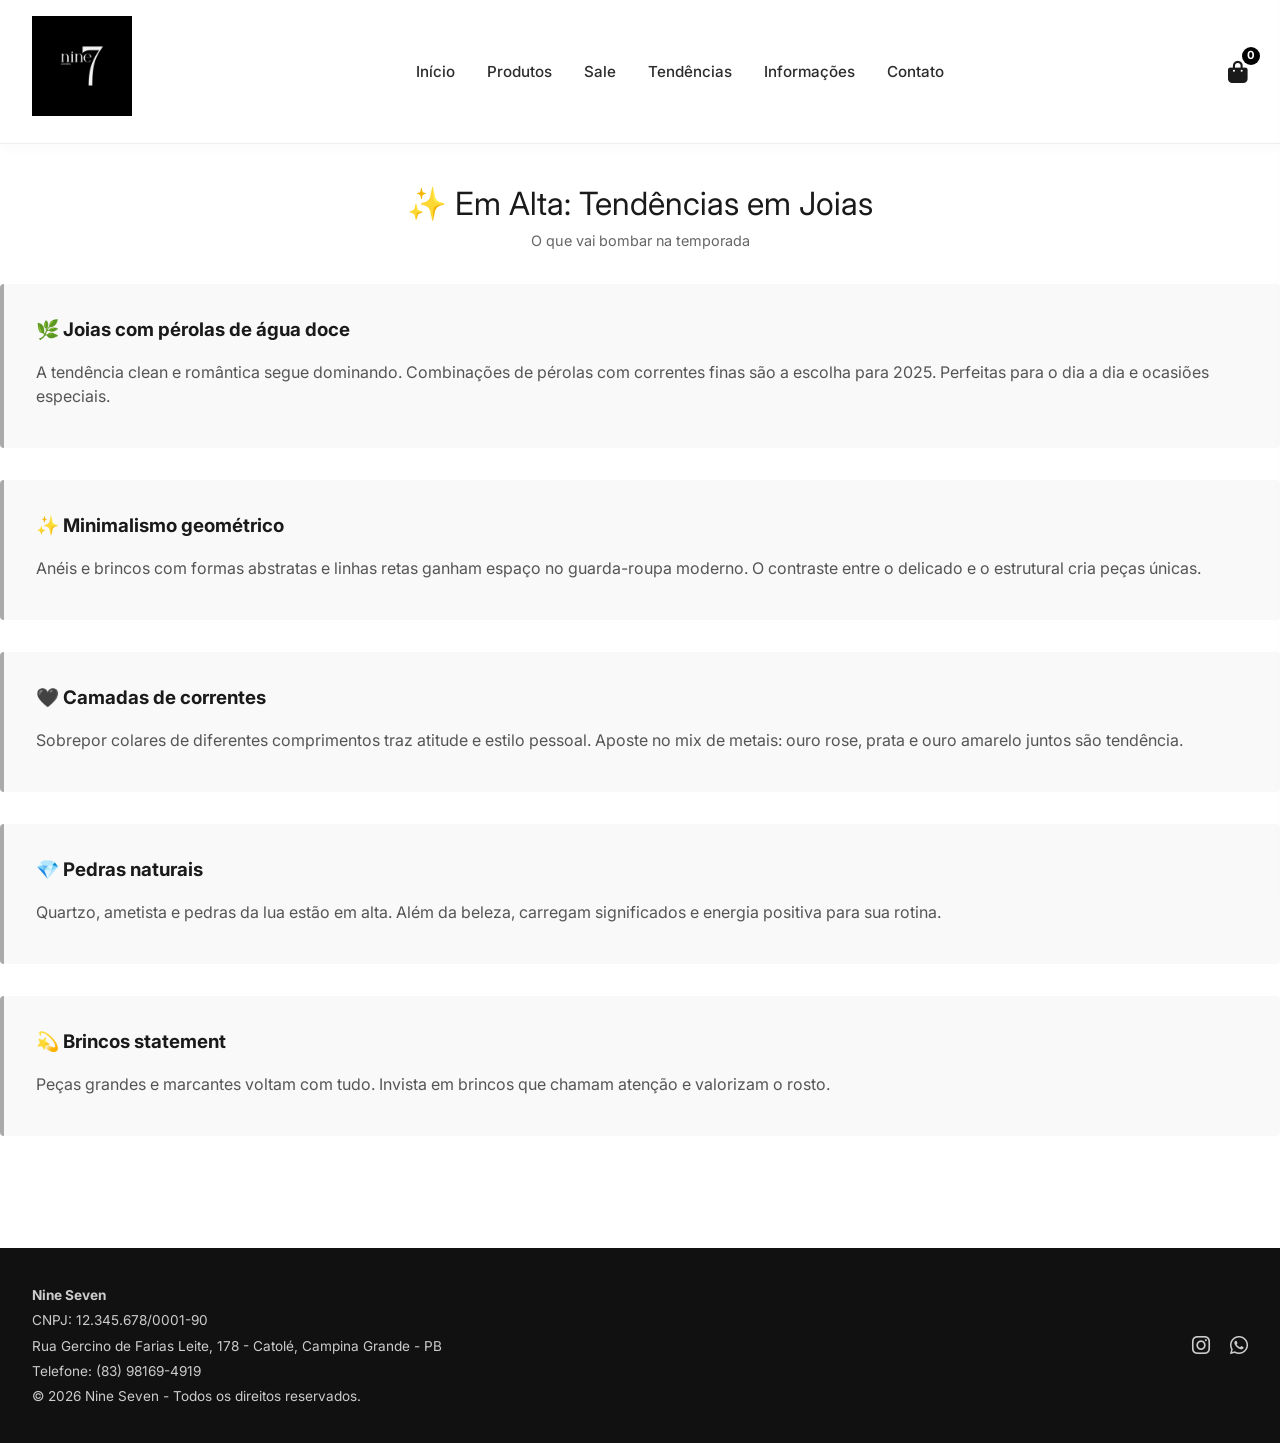
<file: tendencias.html>
<!DOCTYPE html>
<html lang="pt-BR">
<head>
    <meta charset="UTF-8">
    <meta name="viewport" content="width=device-width, initial-scale=1.0">
    <title>Tendências - Nine Seven</title>
    <link rel="stylesheet" href="style.css">
    <link href="https://fonts.googleapis.com/css2?family=Inter:opsz,wght@300;400;500;600;700&display=swap" rel="stylesheet">
    <link rel="stylesheet" href="https://cdnjs.cloudflare.com/ajax/libs/font-awesome/6.0.0-beta3/css/all.min.css">
</head>
<body>

    <header class="header">
        <div class="container header-container">
            <div class="logo">
                <a href="index.html">
                    <img src="imagens/logoNine7.png" width="100px" height="100px" alt="Nine Seven">
                </a>
            </div>
            <nav class="nav-menu" id="nav-menu">
                <ul>
                    <li><a href="index.html">Início</a></li>
                    <li><a href="produtos.html">Produtos</a></li>
                    <li><a href="sale.html">Sale</a></li>
                    <li><a href="tendencias.html">Tendências</a></li>
                    <li><a href="informacoes.html">Informações</a></li>
                    <li><a href="contato.html">Contato</a></li>
                </ul>
                <!-- DIV CART-ICON-MOBILE REMOVIDA - Agora o ícone do carrinho está sempre visível no header-actions -->
            </nav>
            <div class="header-actions">
                <div class="cart-icon">
                    <i class="fas fa-shopping-bag" id="cart-icon"></i>
                    <span class="cart-count" id="cart-count">0</span>
                </div>
                <div class="hamburger" id="hamburger">
                    <span></span>
                    <span></span>
                    <span></span>
                </div>
            </div>
        </div>
    </header>

    <div class="cart-sidebar" id="cart-sidebar">
        <div class="cart-header">
            <h3>Seu Carrinho</h3>
            <button class="close-cart" id="close-cart">&times;</button>
        </div>
        <div class="cart-items" id="cart-items"></div>
        <div class="cart-footer">
            <div class="cart-total">Total: R$ <span id="cart-total">0.00</span></div>
            <button class="btn-checkout" id="checkout-btn">Finalizar Compra</button>
        </div>
    </div>
    <div class="cart-overlay" id="cart-overlay"></div>

    <main>
        <div class="container trends-page" style="margin-top: 100px;">
            <div class="section-title">
                <h2>✨ Em Alta: Tendências em Joias</h2>
                <span>O que vai bombar na temporada</span>
            </div>
            
            <div class="info-card">
                <h3>🌿 Joias com pérolas de água doce</h3>
                <p>A tendência clean e romântica segue dominando. Combinações de pérolas com correntes finas são a escolha para 2025. Perfeitas para o dia a dia e ocasiões especiais.</p>
            </div>
            
            <div class="info-card">
                <h3>✨ Minimalismo geométrico</h3>
                <p>Anéis e brincos com formas abstratas e linhas retas ganham espaço no guarda-roupa moderno. O contraste entre o delicado e o estrutural cria peças únicas.</p>
            </div>
            
            <div class="info-card">
                <h3>🖤 Camadas de correntes</h3>
                <p>Sobrepor colares de diferentes comprimentos traz atitude e estilo pessoal. Aposte no mix de metais: ouro rose, prata e ouro amarelo juntos são tendência.</p>
            </div>

            <div class="info-card">
                <h3>💎 Pedras naturais</h3>
                <p>Quartzo, ametista e pedras da lua estão em alta. Além da beleza, carregam significados e energia positiva para sua rotina.</p>
            </div>

            <div class="info-card">
                <h3>💫 Brincos statement</h3>
                <p>Peças grandes e marcantes voltam com tudo. Invista em brincos que chamam atenção e valorizam o rosto.</p>
            </div>
        </div>
    </main>

    <footer class="footer">
        <div class="container footer-content">
            <div class="footer-info">
                <p><strong>Nine Seven</strong></p>
                <p>CNPJ: 12.345.678/0001-90</p>
                <p>Rua Gercino de Farias Leite, 178 - Catolé, Campina Grande - PB</p>
                <p>Telefone: (83) 98169-4919</p>
                <p>&copy; 2026 Nine Seven - Todos os direitos reservados.</p>
            </div>
            <div class="footer-social">
                <a href="https://www.instagram.com/nine7acessorios?igsh=czRmdmdidGx3aTcy"><i class="fab fa-instagram"></i></a>
                <a href="https://wa.me/message/MOTHCY2DU4R7M1"><i class="fab fa-whatsapp"></i></a>
            </div>
        </div>
    </footer>

    <script src="script.js"></script>
</body>
</html>
</file>
<file: style.css>
/* RESET E ESTILOS GLOBAIS */
* {
    margin: 0;
    padding: 0;
    box-sizing: border-box;
}

body {
    font-family: 'Inter', sans-serif;
    background-color: #ffffff;
    color: #1a1a1a;
    line-height: 1.5;
    overflow-x: hidden;
}

/* HEADER FIXO */
.header {
    position: fixed;
    top: 0;
    left: 0;
    width: 100%;
    background: #fff;
    box-shadow: 0 2px 15px rgba(0,0,0,0.03);
    z-index: 1000;
    padding: 1rem 0;
    border-bottom: 1px solid #eee;
}

.container {
    max-width: 1280px;
    margin: 0 auto;
    padding: 0 2rem;
}

.header-container {
    display: flex;
    justify-content: space-between;
    align-items: center;
    flex-wrap: wrap;
}

.logo a {
    font-size: 1.8rem;
    font-weight: 500;
    letter-spacing: 3px;
    text-decoration: none;
    color: #000;
    text-transform: lowercase;
    transition: opacity 0.3s;
}

.logo a:hover {
    opacity: 0.7;
}

/* NAVEGAÇÃO */
.nav-menu ul {
    display: flex;
    gap: 2rem;
    list-style: none;
}

.nav-menu ul li a {
    text-decoration: none;
    color: #2c2c2c;
    font-weight: 500;
    transition: color 0.2s;
    font-size: 0.95rem;
}

.nav-menu ul li a:hover {
    color: #888;
}

/* AÇÕES DO HEADER */
.header-actions {
    display: flex;
    align-items: center;
    gap: 1.5rem;
}

.cart-icon, .cart-icon-mobile {
    position: relative;
    cursor: pointer;
    font-size: 1.4rem;
    transition: transform 0.2s;
}

.cart-icon:hover {
    transform: scale(1.05);
}

.cart-count {
    position: absolute;
    top: -8px;
    right: -12px;
    background: #000;
    color: white;
    font-size: 0.7rem;
    font-weight: bold;
    width: 18px;
    height: 18px;
    border-radius: 50%;
    display: flex;
    align-items: center;
    justify-content: center;
}

/* MENU HAMBURGUER */
.hamburger {
    display: none;
    flex-direction: column;
    cursor: pointer;
    gap: 5px;
}

.hamburger span {
    width: 25px;
    height: 2px;
    background: #000;
    transition: all 0.3s;
}

/* ==================== CARROSSEL / SLIDER BANNER ==================== */
.hero-banner {
    position: relative;
    height: 550px;
    overflow: hidden;
    margin-top: 70px;
    background: #000;
}

.slides-container {
    position: relative;
    width: 100%;
    height: 100%;
}

.slide {
    position: absolute;
    top: 0;
    left: 0;
    width: 100%;
    height: 100%;
    opacity: 0;
    visibility: hidden;
    transition: opacity 0.6s ease-in-out, visibility 0.6s ease-in-out;
    background-size: cover;
    background-position: center;
    background-repeat: no-repeat;
}

/* Imagens de fundo para cada slide */
.slide:nth-child(1) {
    background-image: linear-gradient(rgba(0,0,0,0.3), rgba(0,0,0,0.3)), 
                      url('imagens/BANNER1.png');
}

.slide:nth-child(2) {
    background-image: linear-gradient(rgba(0,0,0,0.3), rgba(0,0,0,0.3)), 
                      url('imagens/BANNER2.1.png');
}

.slide:nth-child(3) {
    background-image: linear-gradient(rgba(0,0,0,0.3), rgba(0,0,0,0.3)), 
                      url('imagens/BANNER3.2.png');
}

.slide:nth-child(4) {
    background-image: linear-gradient(rgba(0,0,0,0.3), rgba(0,0,0,0.3)), 
                      url('imagens/BANNER4.1.png');
}

.slide.active {
    opacity: 1;
    visibility: visible;
}

.slide-content {
    position: absolute;
    top: 50%;
    left: 50%;
    transform: translate(-50%, -50%);
    text-align: center;
    color: #fff;
    width: 100%;
    padding: 0 2rem;
    animation: fadeInUp 0.8s ease-out;
}

.slide-content h1 {
    font-size: 3.5rem;
    font-weight: 600;
    margin-bottom: 1rem;
    text-shadow: 2px 2px 4px rgba(0,0,0,0.3);
}

.slide-content p {
    font-size: 1.3rem;
    margin-bottom: 2rem;
    text-shadow: 1px 1px 2px rgba(0,0,0,0.3);
}

/* Botões de navegação do slider */
.slider-btn {
    position: absolute;
    top: 50%;
    transform: translateY(-50%);
    background: rgba(255,255,255,0.2);
    backdrop-filter: blur(5px);
    color: white;
    border: none;
    width: 50px;
    height: 50px;
    border-radius: 50%;
    cursor: pointer;
    font-size: 1.5rem;
    transition: all 0.3s ease;
    z-index: 10;
    display: flex;
    align-items: center;
    justify-content: center;
}

.slider-btn:hover {
    background: rgba(255,255,255,0.4);
    transform: translateY(-50%) scale(1.1);
}

.prev {
    left: 20px;
}

.next {
    right: 20px;
}

/* Indicadores (dots) */
.slider-dots {
    position: absolute;
    bottom: 20px;
    left: 50%;
    transform: translateX(-50%);
    display: flex;
    gap: 12px;
    z-index: 10;
}

.dot {
    width: 12px;
    height: 12px;
    border-radius: 50%;
    background: rgba(255,255,255,0.5);
    cursor: pointer;
    transition: all 0.3s ease;
}

.dot.active {
    background: #fff;
    width: 30px;
    border-radius: 10px;
}

.dot:hover {
    background: #fff;
    transform: scale(1.2);
}

/* Animações */
@keyframes fadeInUp {
    from {
        opacity: 0;
        transform: translate(-50%, -40%);
    }
    to {
        opacity: 1;
        transform: translate(-50%, -50%);
    }
}

/* BOTÕES PRIMÁRIOS */
.btn-primary {
    display: inline-block;
    background: #000;
    color: white;
    padding: 12px 32px;
    text-decoration: none;
    font-weight: 500;
    transition: 0.2s;
    border: 1px solid #000;
    cursor: pointer;
    border-radius: 4px;
}

.btn-primary:hover {
    background: #fff;
    color: #000;
}

/* SEÇÃO DE PRODUTOS */
.section-title {
    text-align: center;
    margin: 3rem 0 2rem;
}

.section-title h2 {
    font-size: 2rem;
    font-weight: 400;
}

.section-title span {
    color: #666;
    font-size: 0.9rem;
}

/* GRID DE PRODUTOS */
.products-grid {
    display: grid;
    grid-template-columns: repeat(auto-fill, minmax(260px, 1fr));
    gap: 2rem;
    margin-bottom: 4rem;
}

/* CARD DE PRODUTO */
.product-card {
    background: #fff;
    transition: transform 0.3s, box-shadow 0.3s;
    cursor: pointer;
    border: 1px solid #f0f0f0;
    padding: 1rem;
    text-align: center;
    border-radius: 8px;
}

.product-card:hover {
    transform: translateY(-8px);
    box-shadow: 0 10px 20px rgba(0,0,0,0.05);
}

/* ZOOM NAS IMAGENS */
.product-card {
    overflow: hidden;
}

.product-img {
    width: 100%;
    height: 280px;
    object-fit: cover;
    background: #fafafa;
    margin-bottom: 1rem;
    border-radius: 4px;
    transition: transform 0.4s ease;
}

.product-img:hover {
    transform: scale(1.1);
}

.product-name {
    font-weight: 600;
    margin: 0.5rem 0;
}

/* PREÇOS NORMAIS */
.product-price-normal {
    color: #2c2c2c;
    font-weight: 500;
    margin-bottom: 1rem;
}

/* PREÇOS PROMOCIONAIS */
.product-price-box {
    margin-bottom: 0.5rem;
}

.price-old {
    display: block;
    text-decoration: line-through;
    color: #999;
    font-size: 0.85rem;
    margin-bottom: 0.25rem;
}

.price-sale {
    display: block;
    color: #d9534f;
    font-size: 1.2rem;
    font-weight: bold;
}

.sale-badge {
    display: inline-block;
    background: #d9534f;
    color: white;
    font-size: 0.7rem;
    font-weight: bold;
    padding: 4px 8px;
    border-radius: 20px;
    margin-bottom: 0.5rem;
}

.btn-buy {
    background: #fff;
    border: 1px solid #ccc;
    padding: 8px 20px;
    cursor: pointer;
    transition: 0.2s;
    font-weight: 500;
    border-radius: 4px;
}

.btn-buy:hover {
    background: #000;
    color: #fff;
    border-color: #000;
}

/* FILTROS */
.filter-bar {
    display: flex;
    justify-content: center;
    gap: 1rem;
    margin: 2rem 0;
    flex-wrap: wrap;
}

.filter-btn {
    background: none;
    border: 1px solid #ddd;
    padding: 8px 24px;
    cursor: pointer;
    font-weight: 500;
    transition: all 0.2s;
    border-radius: 30px;
}

.filter-btn.active, .filter-btn:hover {
    background: #000;
    color: #fff;
    border-color: #000;
}

/* FORMULÁRIO DE CONTATO */
.contact-form {
    max-width: 600px;
    margin: 2rem auto;
    background: #fff;
    padding: 2rem;
    box-shadow: 0 5px 20px rgba(0,0,0,0.02);
    border: 1px solid #eee;
    border-radius: 8px;
}

.form-group {
    margin-bottom: 1.5rem;
}

.form-group label {
    display: block;
    margin-bottom: 0.5rem;
    font-weight: 500;
}

.form-group input, .form-group textarea {
    width: 100%;
    padding: 12px;
    border: 1px solid #ccc;
    font-family: inherit;
    border-radius: 4px;
    transition: border 0.2s;
}

.form-group input:focus, .form-group textarea:focus {
    outline: none;
    border-color: #000;
}

.btn-submit {
    background: #000;
    color: white;
    border: none;
    padding: 12px 28px;
    cursor: pointer;
    width: 100%;
    border-radius: 4px;
    font-weight: 600;
    transition: background 0.2s;
}

.btn-submit:hover {
    background: #333;
}

/* PÁGINAS DE INFORMAÇÕES E TENDÊNCIAS */
.info-page, .trends-page, .sale-page {
    padding: 2rem 0;
}

.info-card {
    background: #f9f9f9;
    padding: 2rem;
    margin-bottom: 2rem;
    border-left: 4px solid #aaa;
    border-radius: 4px;
}

.info-card h3 {
    margin-bottom: 1rem;
}

.info-card p {
    margin-bottom: 0.5rem;
    color: #555;
}

.info-card ul li {
    margin-bottom: 0.5rem;
    color: #555;
}

/* CARRINHO SIDEBAR */
.cart-sidebar {
    position: fixed;
    top: 0;
    right: -400px;
    width: 380px;
    height: 100%;
    background: white;
    box-shadow: -5px 0 20px rgba(0,0,0,0.1);
    z-index: 1100;
    transition: right 0.3s ease;
    display: flex;
    flex-direction: column;
    padding: 1.5rem;
}

.cart-sidebar.open {
    right: 0;
}

.cart-overlay {
    position: fixed;
    top: 0;
    left: 0;
    width: 100%;
    height: 100%;
    background: rgba(0,0,0,0.5);
    z-index: 1050;
    visibility: hidden;
    opacity: 0;
    transition: 0.2s;
}

.cart-overlay.active {
    visibility: visible;
    opacity: 1;
}

.cart-header {
    display: flex;
    justify-content: space-between;
    align-items: center;
    border-bottom: 1px solid #ddd;
    padding-bottom: 1rem;
}

.close-cart {
    font-size: 2rem;
    background: none;
    border: none;
    cursor: pointer;
}

.cart-items {
    flex: 1;
    overflow-y: auto;
    margin: 1rem 0;
}

.cart-item {
    display: flex;
    justify-content: space-between;
    align-items: center;
    padding: 1rem 0;
    border-bottom: 1px solid #eee;
}

.cart-item-info p {
    margin: 0.2rem 0;
}

.cart-item-remove {
    background: none;
    border: none;
    color: #999;
    cursor: pointer;
    font-size: 1rem;
    transition: color 0.2s;
}

.cart-item-remove:hover {
    color: #d9534f;
}

.cart-footer {
    border-top: 1px solid #ddd;
    padding-top: 1rem;
}

.cart-total {
    font-size: 1.2rem;
    font-weight: bold;
    text-align: center;
    margin: 1rem 0;
}

.btn-checkout {
    width: 100%;
    background: #25D366;
    color: white;
    border: none;
    padding: 12px;
    font-weight: 600;
    cursor: pointer;
    transition: background 0.2s;
    border-radius: 4px;
}

.btn-checkout:hover {
    background: #128C7E;
}

/* RODAPÉ */
.footer {
    background: #111;
    color: #ccc;
    padding: 2rem 0;
    margin-top: 3rem;
    font-size: 0.85rem;
}

.footer-content {
    display: flex;
    justify-content: space-between;
    align-items: center;
    flex-wrap: wrap;
}

.footer-info p {
    margin: 0.3rem 0;
}

.footer-social a {
    color: #ccc;
    margin-left: 1rem;
    font-size: 1.3rem;
    transition: 0.2s;
}

.footer-social a:hover {
    color: white;
}

/* ==================== RESPONSIVIDADE ==================== */

/* Tablet */
@media (max-width: 992px) {
    .container {
        padding: 0 1.5rem;
    }
    
    .hero-banner {
        height: 450px;
    }
    
    .slide-content h1 {
        font-size: 2.5rem;
    }
    
    .products-grid {
        grid-template-columns: repeat(auto-fill, minmax(240px, 1fr));
        gap: 1.5rem;
    }
}

/* Mobile */
@media (max-width: 768px) {
    /* Menu Hamburguer */
    .nav-menu {
        position: fixed;
        top: 70px;
        left: -100%;
        width: 80%;
        height: calc(100% - 70px);
        background: #fff;
        flex-direction: column;
        transition: left 0.3s ease;
        box-shadow: 2px 0 10px rgba(0,0,0,0.1);
        padding: 2rem;
        z-index: 999;
    }
    
    .nav-menu.active {
        left: 0;
    }
    
    .nav-menu ul {
        flex-direction: column;
        gap: 1.5rem;
    }
    
    .hamburger {
        display: flex;
    }
    
    .hamburger.active span:nth-child(1) {
        transform: rotate(45deg) translate(5px, 5px);
    }
    
    .hamburger.active span:nth-child(2) {
        opacity: 0;
    }
    
    .hamburger.active span:nth-child(3) {
        transform: rotate(-45deg) translate(7px, -7px);
    }
    
    /* CORREÇÃO: Garantir que o ícone do carrinho fique sempre visível no header */
    .header-actions {
        display: flex;
        align-items: center;
        gap: 1rem;
    }
    
    .cart-icon {
        display: flex;
        position: relative;
    }
    
    .cart-icon-mobile {
        display: none;
    }
    
    /* Ajustes do banner */
    .hero-banner {
        height: 400px;
        margin-top: 60px;
    }
    
    .slide-content h1 {
        font-size: 1.8rem;
    }
    
    .slide-content p {
        font-size: 1rem;
    }
    
    .slider-btn {
        width: 40px;
        height: 40px;
        font-size: 1.2rem;
    }
    
    .prev {
        left: 10px;
    }
    
    .next {
        right: 10px;
    }
    
    .dot {
        width: 8px;
        height: 8px;
    }
    
    .dot.active {
        width: 20px;
    }
    
    /* Produtos */
    .section-title h2 {
        font-size: 1.5rem;
    }
    
    .products-grid {
        grid-template-columns: repeat(auto-fill, minmax(200px, 1fr));
        gap: 1rem;
    }
    
    .product-img {
        height: 220px;
    }
    
    /* Zoom menor no mobile */
    .product-img:hover {
        transform: scale(1.05);
    }
    
    .filter-bar {
        gap: 0.5rem;
    }
    
    .filter-btn {
        padding: 6px 16px;
        font-size: 0.85rem;
    }
    
    /* Carrinho sidebar em mobile ocupa tela inteira */
    .cart-sidebar {
        width: 100%;
        right: -100%;
    }
    
    /* Rodapé */
    .footer-content {
        flex-direction: column;
        text-align: center;
        gap: 1rem;
    }
    
    .footer-social {
        margin-top: 1rem;
    }
    
    .footer-social a {
        margin: 0 0.75rem;
    }
    
    /* Formulário */
    .contact-form {
        margin: 1rem;
        padding: 1.5rem;
    }
}

/* Mobile pequeno */
@media (max-width: 480px) {
    .container {
        padding: 0 1rem;
    }
    
    .hero-banner {
        height: 350px;
    }
    
    .slide-content h1 {
        font-size: 1.5rem;
    }
    
    .products-grid {
        grid-template-columns: 1fr;
    }
    
    .product-img {
        height: 250px;
    }
    
    .filter-bar {
        flex-direction: row;
        flex-wrap: wrap;
        justify-content: center;
    }
    
    .info-card {
        padding: 1.5rem;
    }
}

/* Desktop grande */
@media (min-width: 769px) {
    .cart-icon-mobile {
        display: none;
    }
}

/* ==================== PREÇOS PROMOCIONAIS ==================== */
.price-box {
    margin-bottom: 0.5rem;
}

.price-old {
    display: block;
    text-decoration: line-through;
    color: #999;
    font-size: 0.85rem;
    margin-bottom: 0.25rem;
}

.price-sale {
    display: block;
    color: #d9534f;
    font-size: 1.2rem;
    font-weight: bold;
}

.sale-badge {
    display: inline-block;
    background: #d9534f;
    color: white;
    font-size: 0.7rem;
    font-weight: bold;
    padding: 4px 8px;
    border-radius: 20px;
    margin-bottom: 0.5rem;
}

.price-normal {
    color: #2c2c2c;
    font-weight: 500;
    margin-bottom: 1rem;
}
</file>
